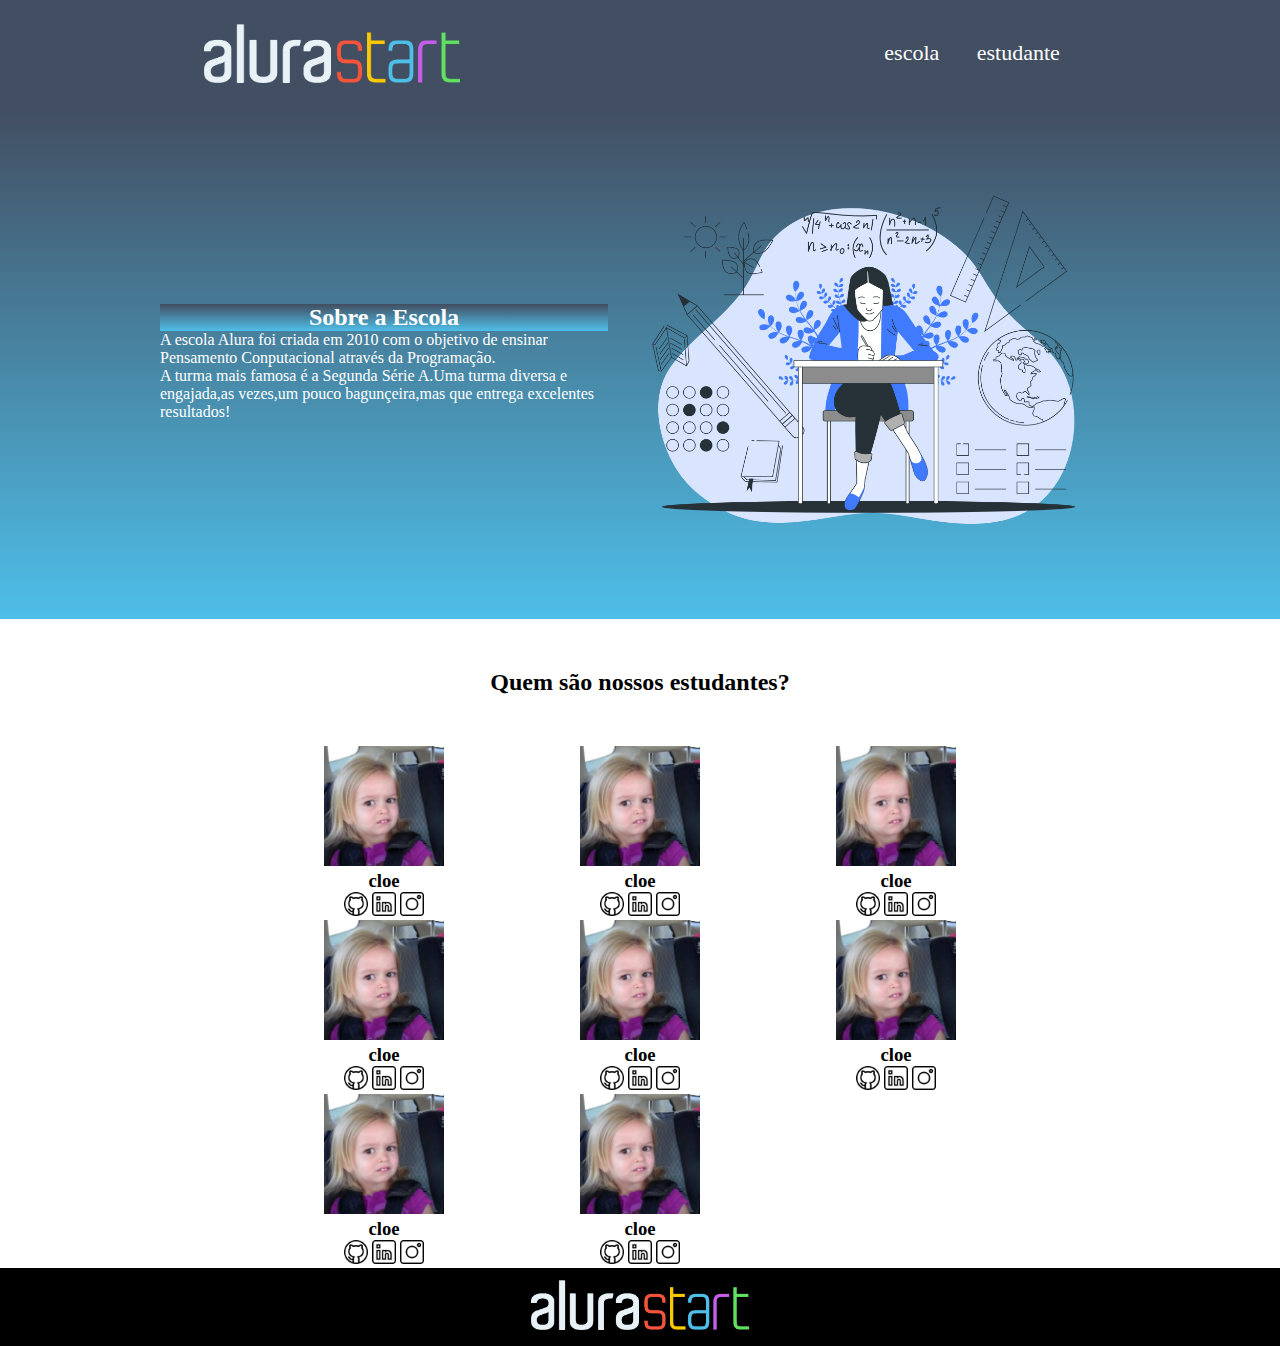
<file: index.html>
<!DOCTYPE html>
<html lang="en">
<head>
    <meta charset="UTF-8">
    <meta http-equiv="X-UA-Compatible" content="IE=edge">
    <meta name="viewport" content="width=device-width, initial-scale=1.0">
    <title>Document</title>
    <link rel="stylesheet" href="style.css">
</head>
<body>
    <header class="cabeçalho">
        <img class="cabeçalho-imagem" src="alurastart logo.png" alt="logo da alura start">
        <ul class="cabeçalho-lista">
            <li class="cabeçalho-lista-item">escola</li>
            <li class="cabeçalho-lista-item">estudante</li>
        </ul>
    </header>
    <section class="escola">
        <div class="escola-div-conteudo">
            <h2 class="escola">Sobre a Escola</h2>
<p class="escola-texto-um"> A escola Alura foi criada em 2010 com o objetivo de ensinar Pensamento Conputacional através da Programação.</p>
<p class="escola-texto-dois">A turma mais famosa é a Segunda Série A.Uma turma diversa e engajada,as vezes,um pouco bagunçeira,mas que entrega excelentes resultados!</p>

        </div>
  <img class="escola-imagem" src="college entrance exam-bro.png" alt=" estudando.">

</section>
    
<section class="estudante">
    <h2 class="estudante-titulo">Quem são nossos estudantes?</h2>
    <div class="estudante-todos">
        <span></span>
        <div class="estudante-div">
            <img class="estudante-imagem" src="meme_da_chloe-29653056.jpg" alt="meme cloe">
            <h3 class="estudante-nome">cloe</h3>
            <img class="estudante-icone" src="github.png" alt="icone github">
            <img class="estudante-icone" src="linkedin.png" alt="icone linkedin">
            <img class="estudante-icone" src="instagram.png" alt="icone instagram">
        </div>
        <div class="estudante-div">
        <img class="estudante-imagem" src="meme_da_chloe-29653056.jpg" alt="meme cloe">
        <h3 class="estudante-nome">cloe</h3>
        <img class="estudante-icone" src="github.png" alt="icone github">
        <img class="estudante-icone" src="linkedin.png" alt="icone linkedin">
        <img class="estudante-icone" src="instagram.png" alt="icone instagram">
        </div>
        <div class="estudante-div">
        <img class="estudante-imagem" src="meme_da_chloe-29653056.jpg" alt="meme cloe">
        <h3 class="estudante-nome">cloe</h3>
        <img class="estudante-icone" src="github.png" alt="icone github">
        <img class="estudante-icone" src="linkedin.png" alt="icone linkedin">
        <img class="estudante-icone" src="instagram.png" alt="icone instagram">
        </div>
        <span></span>
        <span></span>
        <div class="estudante-div">
        <img class="estudante-imagem" src="meme_da_chloe-29653056.jpg" alt="meme cloe">
        <h3 class="estudante-nome">cloe</h3>
        <img class="estudante-icone" src="github.png" alt="icone github">
        <img class="estudante-icone" src="linkedin.png" alt="icone linkedin">
        <img class="estudante-icone" src="instagram.png" alt="icone instagram">
        </div>
        <div class="estudante-div">
        <img class="estudante-imagem" src="meme_da_chloe-29653056.jpg" alt="meme cloe">
        <h3 class="estudante-nome">cloe</h3>
        <img class="estudante-icone" src="github.png" alt="icone github">
        <img class="estudante-icone" src="linkedin.png" alt="icone linkedin">
        <img class="estudante-icone" src="instagram.png" alt="icone instagram">
        </div>
        <div class="estudante-div">
        <img class="estudante-imagem" src="meme_da_chloe-29653056.jpg" alt="meme cloe">
        <h3 class="estudante-nome">cloe</h3>
        <img class="estudante-icone" src="github.png" alt="icone github">
        <img class="estudante-icone" src="linkedin.png" alt="icone linkedin">
        <img class="estudante-icone" src="instagram.png" alt="icone instagram">
        </div>
        <span></span>
        <span></span>
        <div class="estudante-div">
        <img class="estudante-imagem" src="meme_da_chloe-29653056.jpg" alt="meme cloe">
        <h3 class="estudante-nome">cloe</h3>
        <img class="estudante-icone" src="github.png" alt="icone github">
        <img class="estudante-icone" src="linkedin.png" alt="icone linkedin">
        <img class="estudante-icone" src="instagram.png" alt="icone instagram">
        </div>
        <div class="estudante-div">
        <img class="estudante-imagem" src="meme_da_chloe-29653056.jpg" alt="meme cloe">
        <h3 class="estudante-nome">cloe</h3>
        <img class="estudante-icone" src="github.png" alt="icone github">
        <img class="estudante-icone" src="linkedin.png" alt="icone linkedin">
        <img class="estudante-icone" src="instagram.png" alt="icone instagram">
        </div>
    </div>
    </section>
<footer class="rodape">
    <img class="rodape-imagem" src="alurastart logo.png" alt="logo da alura start">

</footer>

</body>
</html>
</file>
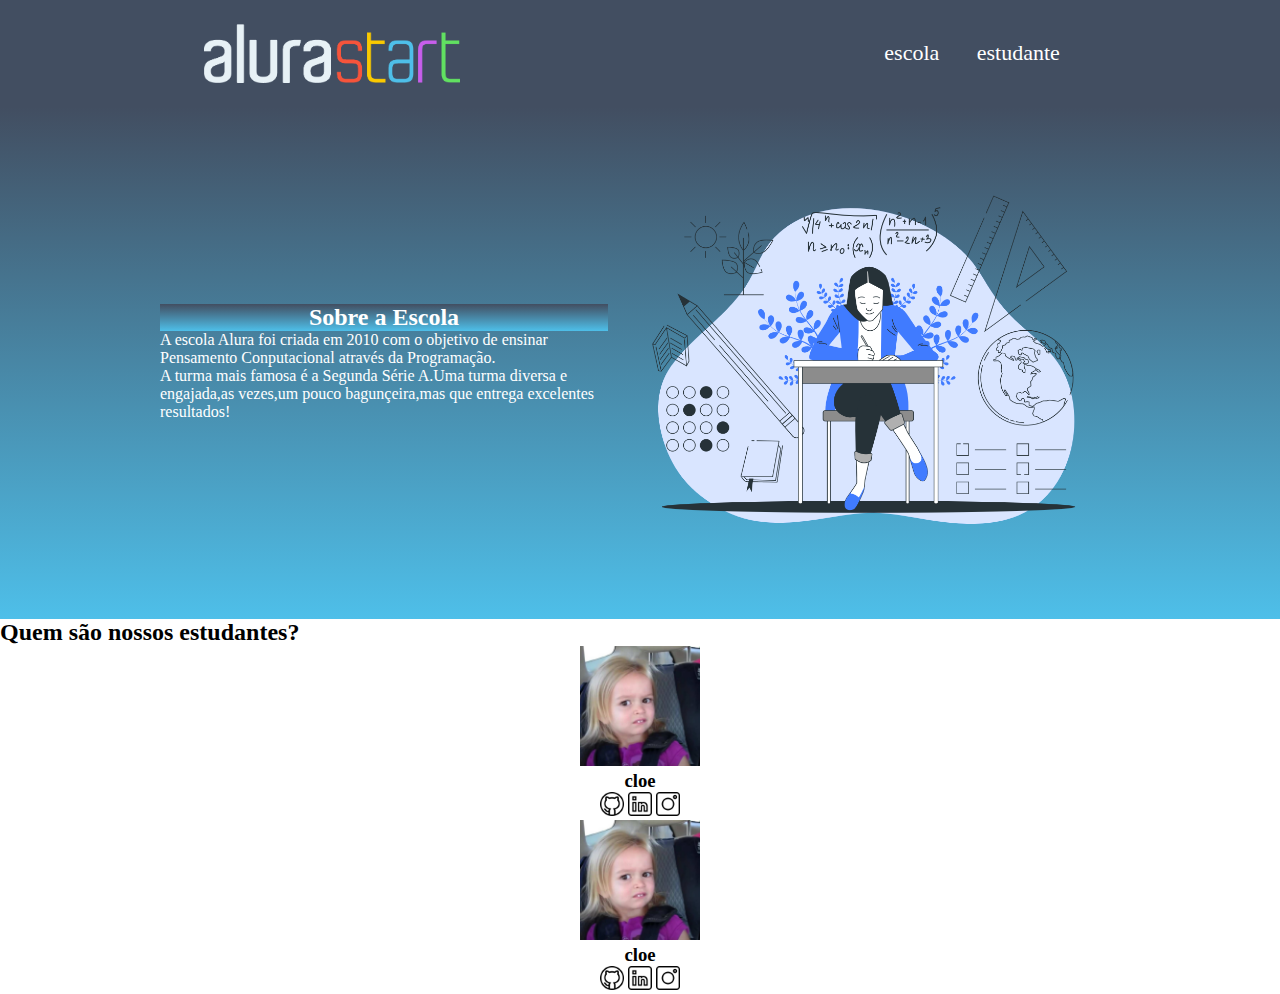
<file: site-turma-criativo-main/index.html>
<!DOCTYPE html>
<html lang="en">
<head>
    <meta charset="UTF-8">
    <meta http-equiv="X-UA-Compatible" content="IE=edge">
    <meta name="viewport" content="width=device-width, initial-scale=1.0">
    <title>Document</title>
    <link rel="stylesheet" href="style.css">
</head>
<body>
    <header class="cabeçalho">
        <img class="cabeçalho-imagem" src="alurastart logo.png" alt="logo da alura start">
        <ul class="cabeçalho-lista">
            <li class="cabeçalho-lista-item">escola</li>
            <li class="cabeçalho-lista-item">estudante</li>
        </ul>
    </header>
    <section class="escola">
        <div class="escola-div-conteudo">
            <h2 class="escola">Sobre a Escola</h2>
<p class="escola-texto-um"> A escola Alura foi criada em 2010 com o objetivo de ensinar Pensamento Conputacional através da Programação.</p>
<p class="escola-texto-dois">A turma mais famosa é a Segunda Série A.Uma turma diversa e engajada,as vezes,um pouco bagunçeira,mas que entrega excelentes resultados!</p>

        </div>
  <img class="escola-imagem" src="college entrance exam-bro.png" alt=" estudando.">

</section>
    
<section class="estudante">
    <h2 class="estudante-titulo">Quem são nossos estudantes?</h2>
    <div class="estudante-div">
    <img class="estudante-imagem" src="meme_da_chloe-29653056.jpg" alt="meme cloe">
    <h3 class="estudante-nome">cloe</h3>
    <img class="estudante-icone" src="github.png" alt="icone github">
    <img class="estudante-icone" src="linkedin.png" alt="icone linkedin">
    <img class="estudante-icone" src="instagram.png" alt="icone instagram">
    </div>
    <div class="estudante-div">
        <img class="estudante-imagem" src="meme_da_chloe-29653056.jpg" alt="meme cloe">
        <h3 class="estudante-nome">cloe</h3>
        <img class="estudante-icone" src="github.png" alt="icone github">
        <img class="estudante-icone" src="linkedin.png" alt="icone linkedin">
        <img class="estudante-icone" src="instagram.png" alt="icone instagram">
        </div>
    </section>


    

</body>
</html>
</file>
<file: style.css>
*{
    margin:0;
    padding:0;
}

.cabeçalho {
    background-color: #424e61;
    color:white;
    display:flex;
    justify-content: space-around;
    align-items: center;
    padding:24px 0;
    font-size: 22px;
}


.cabeçalho-imagem{
    width: 20%;
}
.cabeçalho-lista-item{
    display: inline-block;
    margin: 0 16px;
}

.escola-imagem{
    width: 40%;
}

.escola{
    background-image: linear-gradient(#424E61,#4EBFE9);
    color: white;
    display: flex;
    justify-content: center;
    align-items: center;
}

.escola-div-conteudo{
    width: 35%;
}


.estudante-imagem{
    width: 120px;
}
.estudante-icone{
    width: 24px;
}
.estudante-div{
    text-align: center;
}
.estudante-titulo{
    text-align: center;
    padding: 50px 0;
}
.estudante-todos{
    display: grid;
    grid-template-columns: 20% 20% 20% 20% 20%;
}
.rodape{
    background-color: black;
    text-align: center;
}
.rodape-imagem{
    height: 50px;
    padding: 12px 0;
}
</file>
<file: site-turma-criativo-main/style.css>
*{
    margin:0;
    padding:0;
}

.cabeçalho {
    background-color: #424e61;
    color:white;
    display:flex;
    justify-content: space-around;
    align-items: center;
    padding:24px 0;
    font-size: 22px;
}


.cabeçalho-imagem{
    width: 20%;
}
.cabeçalho-lista-item{
    display: inline-block;
    margin: 0 16px;
}

.escola-imagem{
    width: 40%;
}

.escola{
    background-image: linear-gradient(#424E61,#4EBFE9);
    color: white;
    display: flex;
    justify-content: center;
    align-items: center;
}

.escola-div-conteudo{
    width: 35%;
}


.estudante-imagem{
    width: 120px;
}
.estudante-icone{
    width: 24px;
}
.estudante-div{
    text-align: center;
}
</file>
